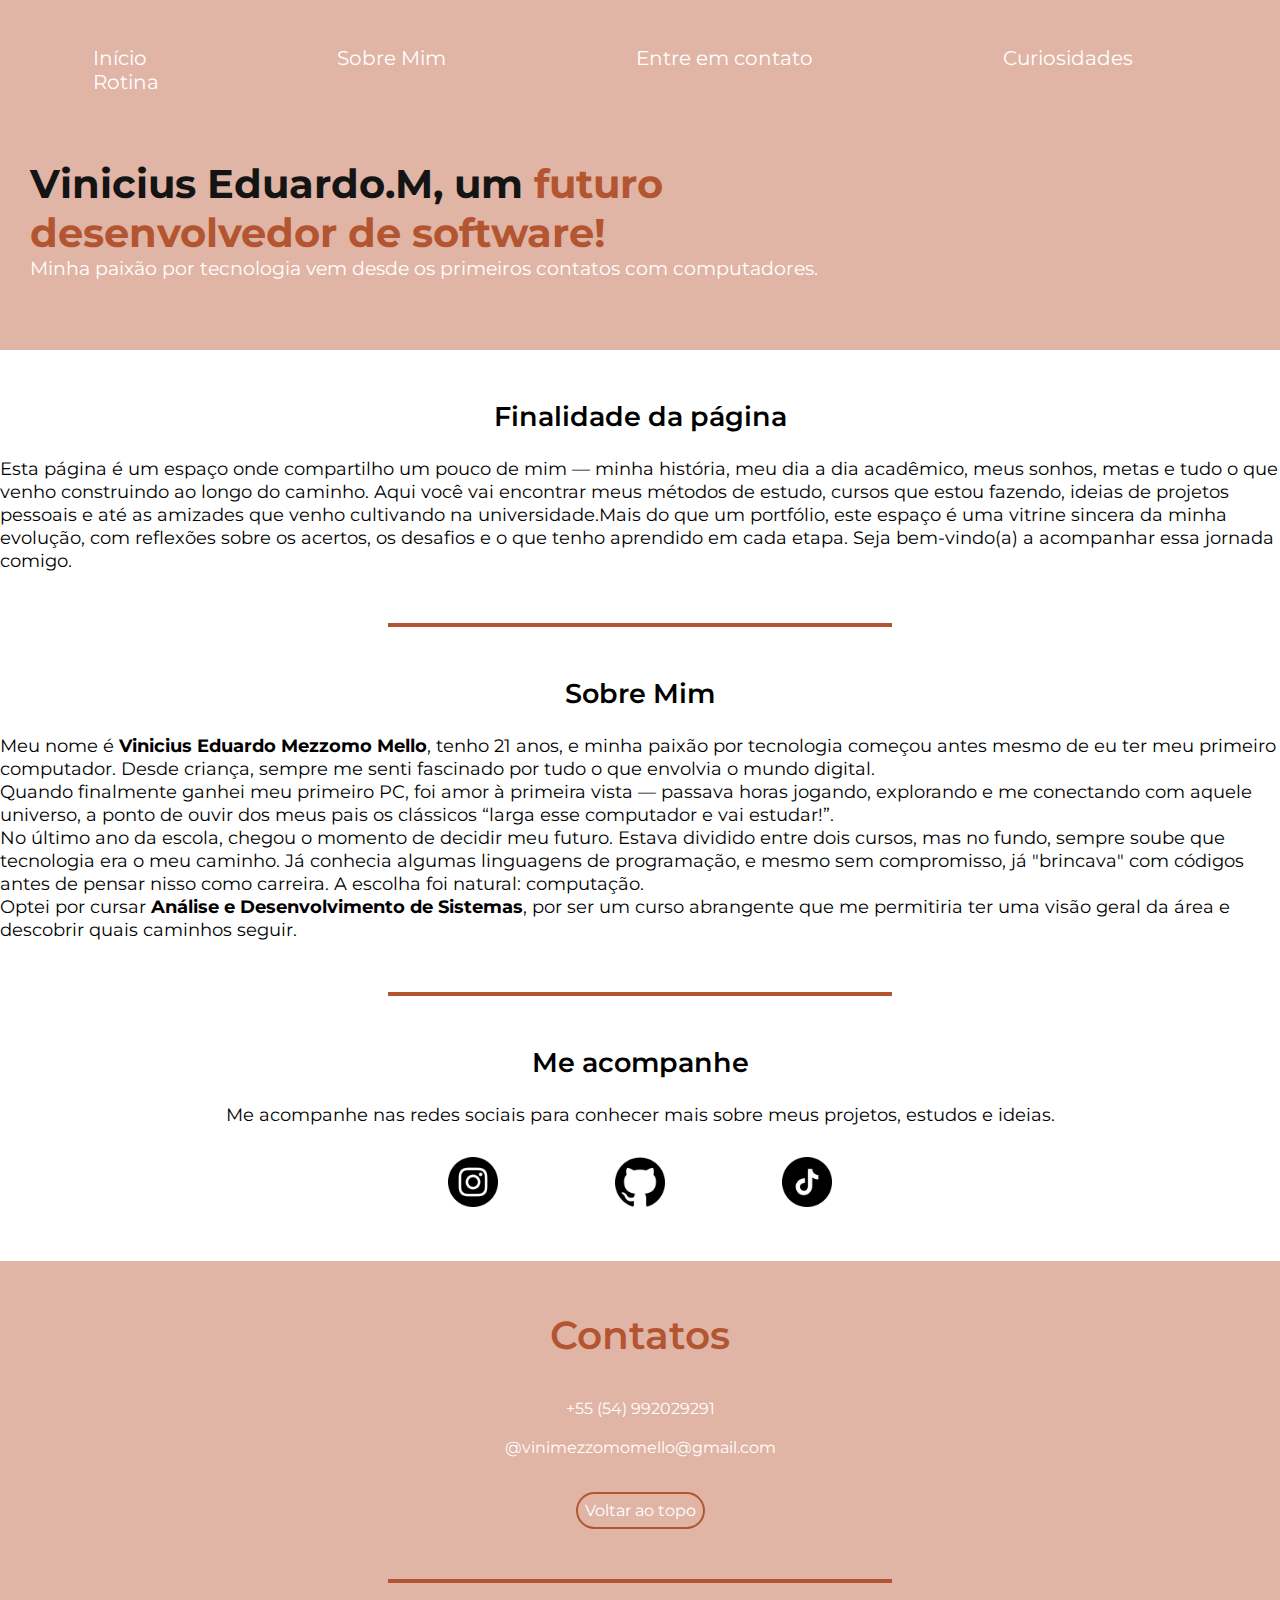
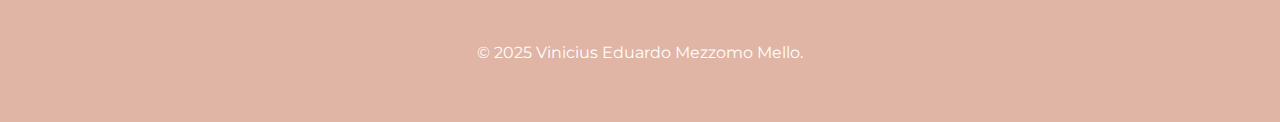
<file: trabalho_vinicius/index.html>
<!DOCTYPE html>
<html lang="pt-BR">
<head>
    <meta charset="UTF-8">
    <meta name="viewport" content="width=device-width, initial-scale=1.0">
    <link rel="preconnect" href="https://fonts.googleapis.com">
    <link rel="preconnect" href="https://fonts.gstatic.com" crossorigin>
    <link href="https://fonts.googleapis.com/css2?family=Montserrat:ital,wght@0,100..900;1,100..900&display=swap"
        rel="stylesheet">
    <link rel="stylesheet" href="CSS/style.css">
    <title>Sobre Mim</title>
</head>

<body>
    <header id="inicio">
        <div class="container">
            <div class="menu">
                <a href="index.html">Início</a>
                <a href="index.html#sobre">Sobre Mim</a>
                <a href="contato.html" target="_blank">Entre em contato</a>
                <a href="curiosidades.html">Curiosidades</a>
                <a href="rotina.html">Rotina</a>
            </div>
            <div class="name">
                <h1>Vinicius Eduardo.M, um <span>futuro <br> desenvolvedor de software!</span></h1>
                <p>Minha paixão por tecnologia vem desde os primeiros contatos com computadores.</p>
            </div>
        </div>
    </header>

    <main>
        <section class="p1">
            <div class="p1-content">
                <h2>Finalidade da página</h2>
                <p id="sobre">Esta página é um espaço onde compartilho um pouco de mim — minha história, meu dia a dia
                    acadêmico, meus sonhos, metas e tudo o que venho construindo ao longo do caminho. Aqui você vai
                    encontrar meus métodos de estudo, cursos que estou fazendo, ideias de projetos pessoais e até as
                    amizades que venho cultivando na universidade.Mais do que um portfólio, este espaço é uma vitrine
                    sincera da minha evolução, com reflexões sobre os acertos, os desafios e o que tenho aprendido em
                    cada etapa. Seja bem-vindo(a) a acompanhar essa jornada comigo.</p>
            </div>
        </section>

        <div class="line"></div>

        <section class="p1">
            <div class="p1-content">
                <h2>Sobre Mim</h2>
                <p>Meu nome é <strong>Vinicius Eduardo Mezzomo Mello</strong>, tenho 21 anos, e minha paixão por
                    tecnologia começou antes mesmo de eu ter meu primeiro computador. Desde criança, sempre me senti
                    fascinado por tudo o que envolvia o mundo digital.</p>

                <p>Quando finalmente ganhei meu primeiro PC, foi amor à primeira vista — passava horas jogando,
                    explorando e me conectando com aquele universo, a ponto de ouvir dos meus pais os clássicos “larga
                    esse computador e vai estudar!”.</p>

                <p>No último ano da escola, chegou o momento de decidir meu futuro. Estava dividido entre dois cursos,
                    mas no fundo, sempre soube que tecnologia era o meu caminho. Já conhecia algumas linguagens de
                    programação, e mesmo sem compromisso, já "brincava" com códigos antes de pensar nisso como carreira.
                    A escolha foi natural: computação.</p>

                <p>Optei por cursar <strong>Análise e Desenvolvimento de Sistemas</strong>, por ser um curso abrangente
                    que me permitiria ter uma visão geral da área e descobrir quais caminhos seguir.</p>
            </div>
        </section>

        <div class="line"></div>

        <section class="p1">
            <div class="p1-content">
                <h2>Me acompanhe</h2>
                <p>Me acompanhe nas redes sociais para conhecer mais sobre meus projetos, estudos e ideias.</p>
                <div class="icones">
                    <a href="https://www.instagram.com/vinicius_mezzomo7/" target="_blank"> <img
                            src="IMG/instagram (3).png"></a>
                    <a href="https://github.com/Vinicius28-Mezzomo" target="_blank"> <img src="IMG/github (1).png"></a>
                    <a href="https://www.tiktok.com/@mezzomo28" target="_blank"> <img src="IMG/tiktok.png"></a>
                </div>
            </div>
        </section>
    </main>

    <footer>
        <h1>Contatos</h1>
        <div class="contacts">
            <p>+55 (54) 992029291</p>
            <p>@vinimezzomomello@gmail.com</p>
            <a href="#inicio" class="topo-btn">Voltar ao topo</a>
        </div>
        <div class="line"></div>
        <p class="final">© 2025 Vinicius Eduardo Mezzomo Mello.</p>
    </footer>
</body>
</html>
</file>
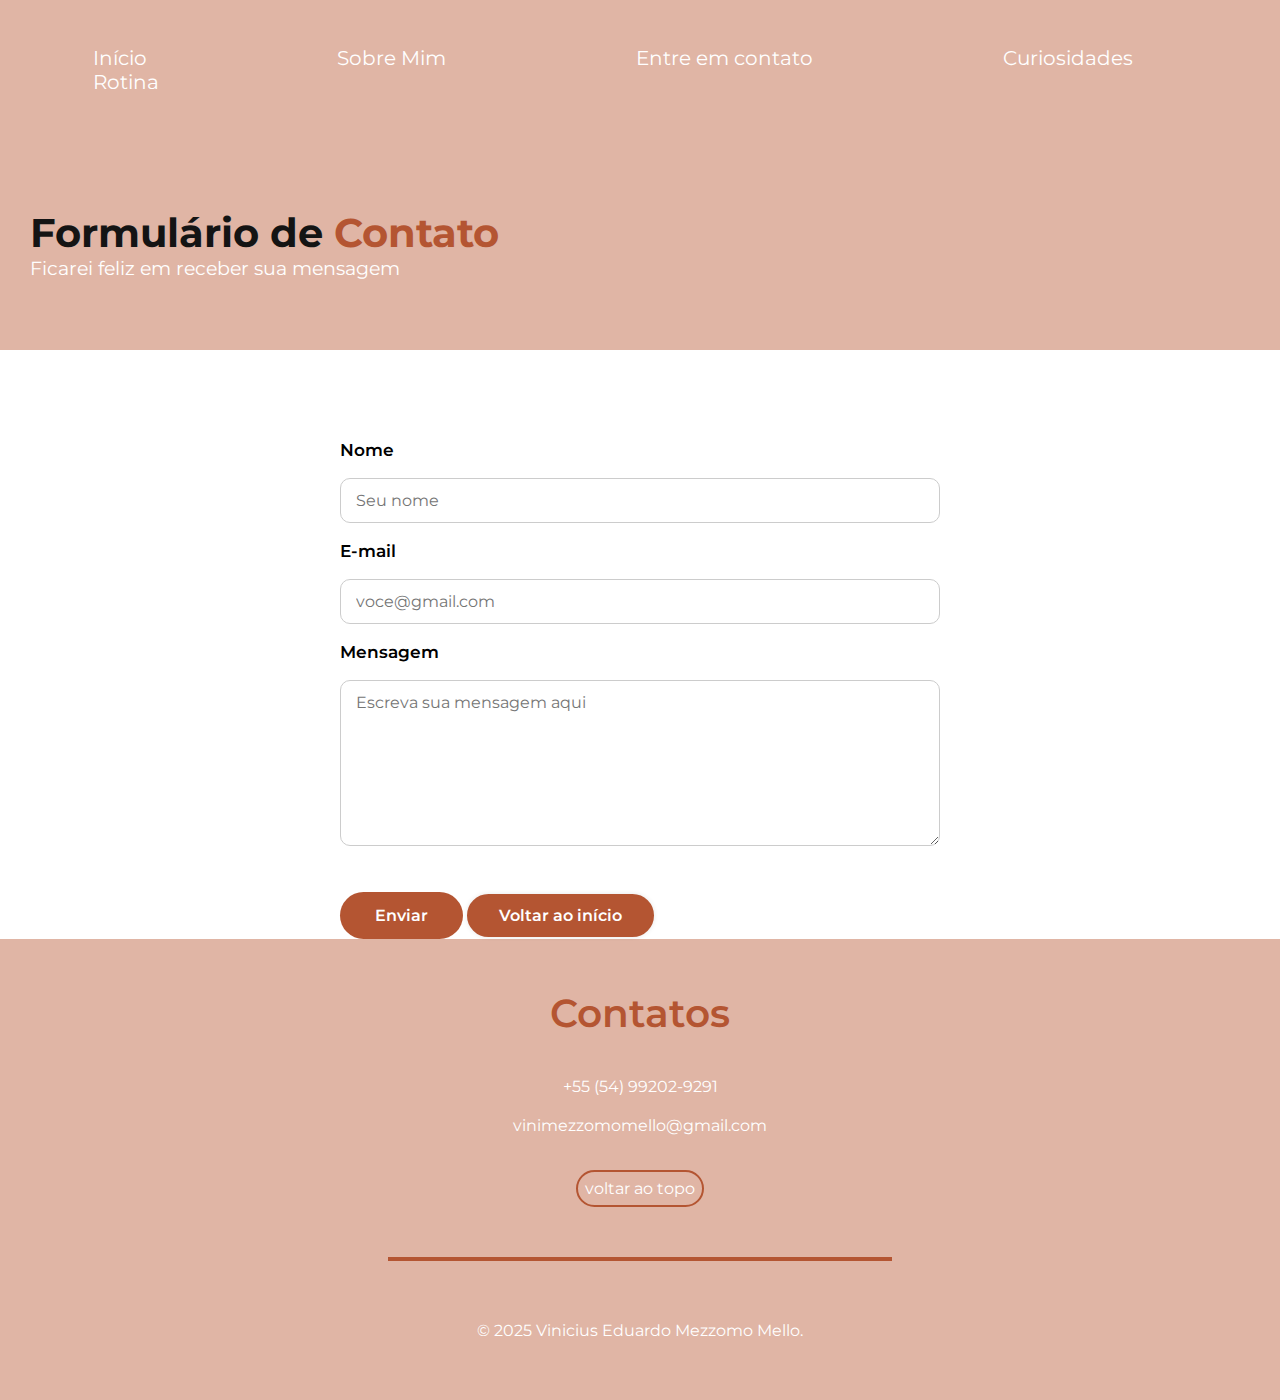
<file: trabalho_vinicius/contato.html>
<!DOCTYPE html>
<html lang="pt-BR">
<head>
  <meta charset="UTF-8">
  <link rel="preconnect" href="https://fonts.googleapis.com">
  <link rel="preconnect" href="https://fonts.gstatic.com" crossorigin>
  <link href="https://fonts.googleapis.com/css2?family=Montserrat:ital,wght@0,100..900;1,100..900&display=swap"
    rel="stylesheet">

  <meta name="viewport" content="width=device-width, initial-scale=1.0">

  <link rel="stylesheet" href="CSS/style.css">
  <link rel="stylesheet" href="CSS/contato.css">

  <title>Entre em Contato</title>
</head>

<body>
  <header id="inicio">
    <div class="container">
      <div class="menu">
        <a href="index.html">Início</a>
        <a href="index.html#sobre">Sobre Mim</a>
        <a href="contato.html">Entre em contato</a>
        <a href="curiosidades.html">Curiosidades</a>
        <a href="rotina.html">Rotina</a>
      </div>

      <div class="name">
        <h1>Formulário de <span>Contato</span></h1>
        <p>Ficarei feliz em receber sua mensagem </p>
      </div>
    </div>
  </header>

  <main>
    <section class="p1">
      <div class="p1-content">

        <form action="" method="post" class="contact-form">
          <label for="userName">Nome</label>
          <input type="text" id="userName" name="userName" placeholder="Seu nome" required>

          <label for="userEmail">E-mail</label>
          <input type="email" id="userEmail" name="userEmail" placeholder="voce@gmail.com" required>

          <label for="userMessage">Mensagem</label>
          <textarea id="userMessage" name="userMessage" placeholder="Escreva sua mensagem aqui" required></textarea>

          <div class="form-buttons">
            <button type="submit">Enviar</button>
            <a href="index.html" class="btn-voltar">Voltar ao início</a>
          </div>
        </form>

      </div>
    </section>
  </main>

  <footer>
    <h1>Contatos</h1>
    <div class="contacts">
      <p>+55 (54) 99202-9291</p>
      <p>vinimezzomomello@gmail.com</p>
      <a href="#inicio">voltar ao topo</a>
    </div>
    <div class="line"></div>
    <p class="final">© 2025 Vinicius Eduardo Mezzomo Mello.</p>
  </footer>

</body>

</html>
</file>
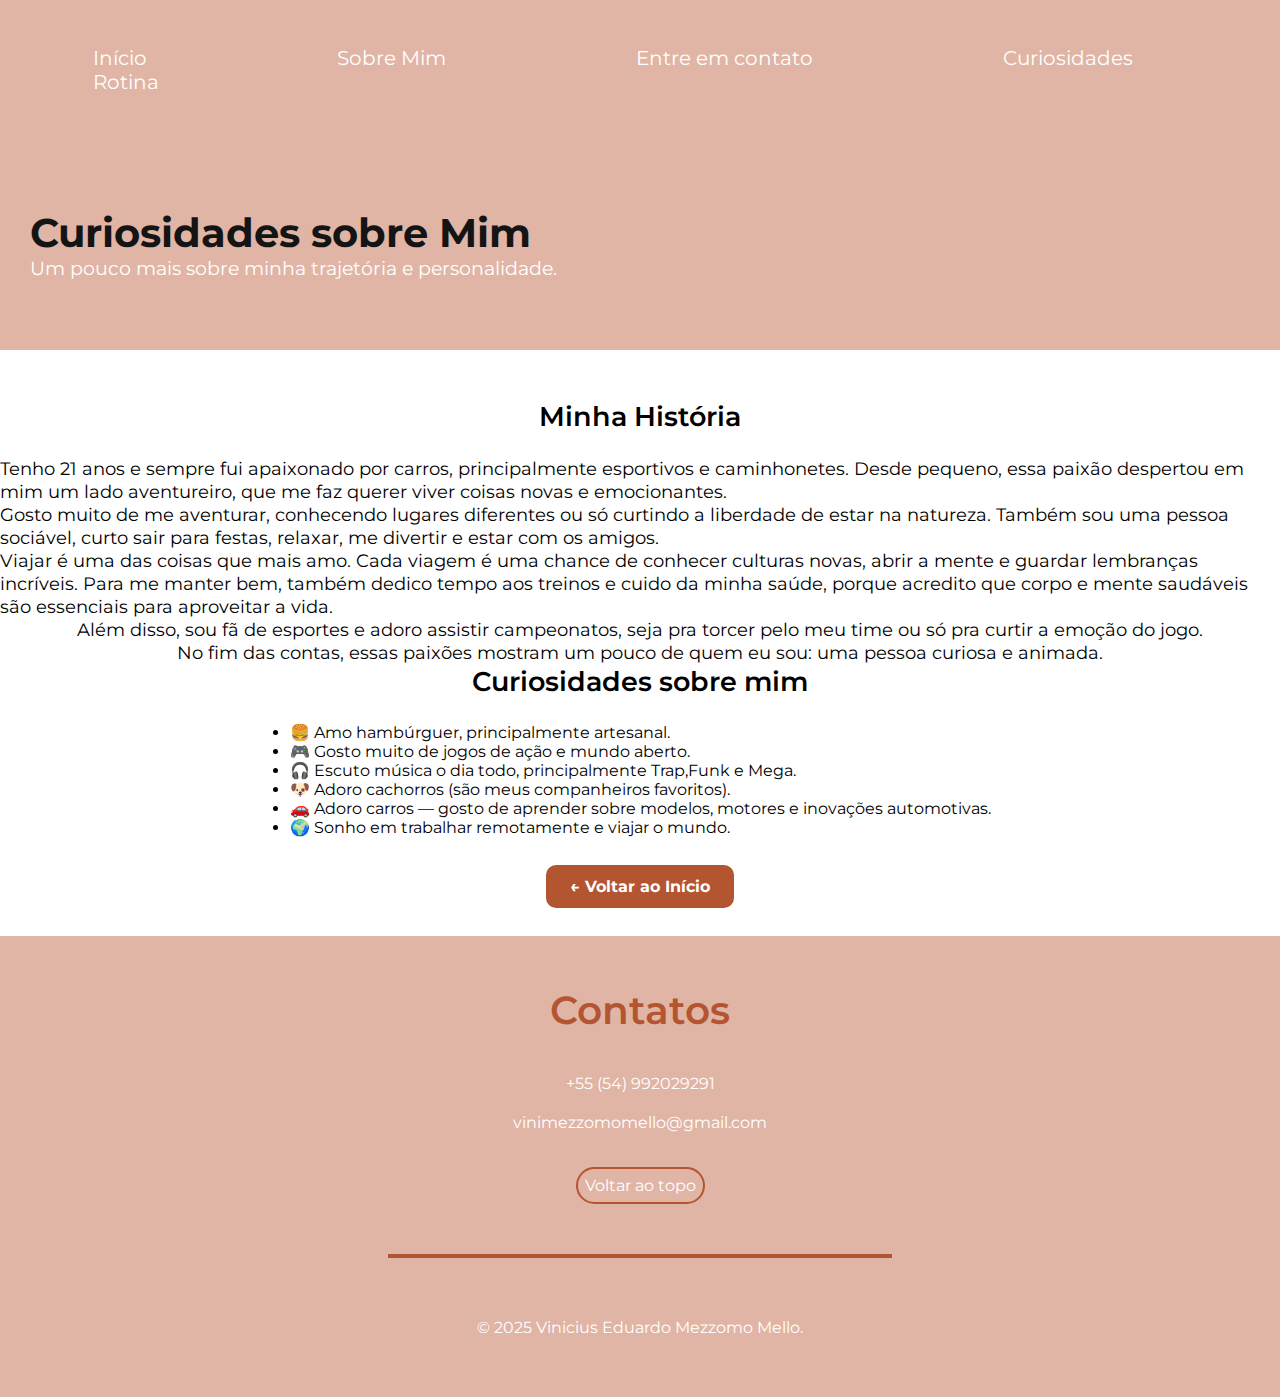
<file: trabalho_vinicius/curiosidades.html>
<!DOCTYPE html>
<html lang="pt-BR">
<head>
    <meta charset="UTF-8">
    <meta name="viewport" content="width=device-width, initial-scale=1.0">
    <title>Curiosidades sobre Mim</title>
    <link rel="stylesheet" href="CSS/curiosidades.css">
    <link rel="preconnect" href="https://fonts.googleapis.com">
    <link rel="preconnect" href="https://fonts.gstatic.com" crossorigin>
    <link href="https://fonts.googleapis.com/css2?family=Montserrat&display=swap" rel="stylesheet">
</head>

<body>
    <header>
        <div class="container">
            <div class="menu">
                <a href="index.html">Início</a>
                <a href="index.html#sobre">Sobre Mim</a>
                <a href="contato.html" target="_blank">Entre em contato</a>
                <a href="curiosidades.html">Curiosidades</a>
                <a href="rotina.html">Rotina</a>
            </div>
            <div class="name">
                <h1>Curiosidades sobre Mim</h1>
                <p>Um pouco mais sobre minha trajetória e personalidade.</p>
            </div>
        </div>
    </header>

    <main>
        <section class="p1">
            <div class="p1-content">
                <h2>Minha História</h2>
                <p>Tenho 21 anos e sempre fui apaixonado por carros, principalmente esportivos e caminhonetes. Desde
                    pequeno, essa paixão despertou em mim um lado aventureiro, que me faz querer viver coisas novas e
                    emocionantes.</p>
                <p>Gosto muito de me aventurar, conhecendo lugares diferentes ou só curtindo a liberdade de estar na
                    natureza. Também sou uma pessoa sociável, curto sair para festas, relaxar, me divertir e estar com
                    os amigos.</p>
                <p>Viajar é uma das coisas que mais amo. Cada viagem é uma chance de conhecer culturas novas, abrir a
                    mente e guardar lembranças incríveis. Para me manter bem, também dedico tempo aos treinos e cuido da
                    minha saúde, porque acredito que corpo e mente saudáveis são essenciais para aproveitar a vida.</p>
                <p>Além disso, sou fã de esportes e adoro assistir campeonatos, seja pra torcer pelo meu time ou só pra
                    curtir a emoção do jogo.</p>
                <p>No fim das contas, essas paixões mostram um pouco de quem eu sou: uma pessoa curiosa e animada.</p>
            </div>
        </section>

        <section class="p1">
            <div class="p1-content">
                <h2>Curiosidades sobre mim</h2>
                <ul>
                    <li>🍔 Amo hambúrguer, principalmente artesanal.</li>
                    <li>🎮 Gosto muito de jogos de ação e mundo aberto.</li>
                    <li>🎧 Escuto música o dia todo, principalmente Trap,Funk e Mega.</li>
                    <li>🐶 Adoro cachorros (são meus companheiros favoritos).</li>
                    <li>🚗 Adoro carros — gosto de aprender sobre modelos, motores e inovações automotivas.</li>
                    <li>🌍 Sonho em trabalhar remotamente e viajar o mundo.</li>
                </ul>

                <div class="back-button">
                    <a href="index.html">← Voltar ao Início</a>
                </div>
            </div>
        </section>
    </main>

    <footer>
        <h1>Contatos</h1>
        <div class="contacts">
            <p>+55 (54) 992029291</p>
            <p>vinimezzomomello@gmail.com</p>
            <a href="#">Voltar ao topo</a>
        </div>
        <div class="line"></div>
        <p class="final">© 2025 Vinicius Eduardo Mezzomo Mello.</p>
    </footer>
</body>

</html>
</file>
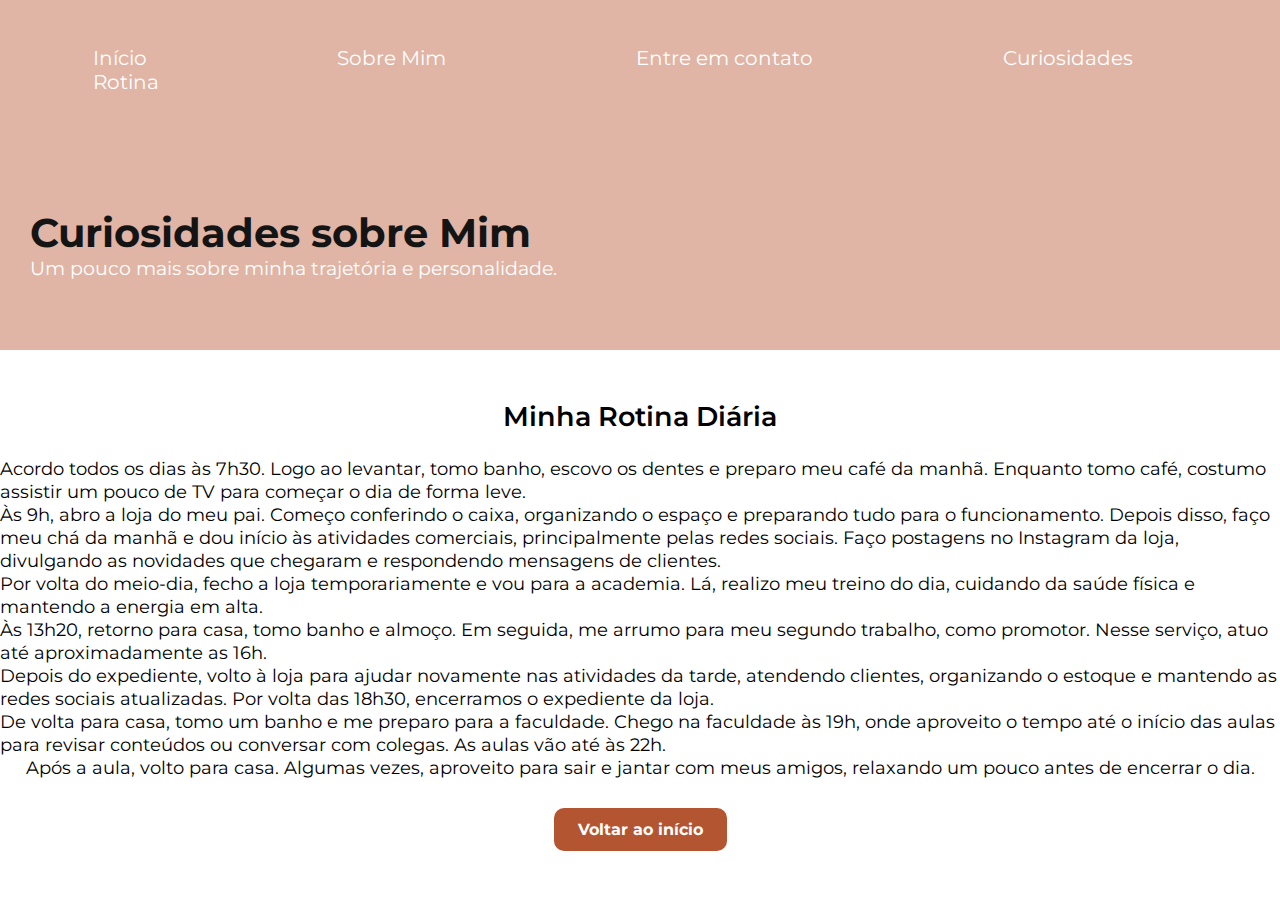
<file: trabalho_vinicius/rotina.html>
<!DOCTYPE html>
<html lang="pt-BR">

<head>
  <meta charset="UTF-8">
  <meta name="viewport" content="width=device-width, initial-scale=1.0">
  <title>Curiosidades sobre Mim</title>
  <link rel="stylesheet" href="CSS/curiosidades.css">
  <link rel="preconnect" href="https://fonts.googleapis.com">
  <link rel="preconnect" href="https://fonts.gstatic.com" crossorigin>
  <link href="https://fonts.googleapis.com/css2?family=Montserrat&display=swap" rel="stylesheet">
</head>

<body>
  <header>
    <div class="container">
      <div class="menu">
        <a href="index.html">Início</a>
        <a href="index.html#sobre">Sobre Mim</a>
        <a href="contato.html" target="_blank">Entre em contato</a>
        <a href="curiosidades.html">Curiosidades</a>
        <a href="rotina.html">Rotina</a>
      </div>
      <div class="name">
        <h1>Curiosidades sobre Mim</h1>
        <p>Um pouco mais sobre minha trajetória e personalidade.</p>
      </div>
    </div>
  </header>

  <body id="topo">

    <main>
      <section class="p1">
        <div class="p1-content">
          <h2> Minha Rotina Diária</h2>
          <p>Acordo todos os dias às 7h30. Logo ao levantar, tomo banho, escovo os dentes e preparo meu café da manhã.
            Enquanto tomo café, costumo assistir um pouco de TV para começar o dia de forma leve.</p>

          <p>Às 9h, abro a loja do meu pai. Começo conferindo o caixa, organizando o espaço e preparando tudo para o
            funcionamento. Depois disso, faço meu chá da manhã e dou início às atividades comerciais, principalmente
            pelas redes sociais. Faço postagens no Instagram da loja, divulgando as novidades que chegaram e respondendo
            mensagens de clientes.</p>

          <p>Por volta do meio-dia, fecho a loja temporariamente e vou para a academia. Lá, realizo meu treino do dia,
            cuidando da saúde física e mantendo a energia em alta.</p>

          <p>Às 13h20, retorno para casa, tomo banho e almoço. Em seguida, me arrumo para meu segundo trabalho, como
            promotor. Nesse serviço, atuo até aproximadamente as 16h.</p>

          <p>Depois do expediente, volto à loja para ajudar novamente nas atividades da tarde, atendendo clientes,
            organizando o estoque e mantendo as redes sociais atualizadas. Por volta das 18h30, encerramos o expediente
            da loja.</p>

          <p>De volta para casa, tomo um banho e me preparo para a faculdade. Chego na faculdade às 19h, onde aproveito
            o tempo até o início das aulas para revisar conteúdos ou conversar com colegas. As aulas vão até às 22h.</p>

          <p>Após a aula, volto para casa. Algumas vezes, aproveito para sair e jantar com meus amigos, relaxando um
            pouco antes de encerrar o dia.</p>

          <div class="back-button">
            <a href="index.html">Voltar ao início</a>
          </div>

        </div>
        </div>
      </section>
    </main>

  </body>
</file>
<file: trabalho_vinicius/CSS/style.css>
* {
    font-family: 'Montserrat';
    margin: 0px;
    padding: 0px;
}

html {
    scroll-behavior: smooth;
}

html,
body {
    overflow-x: hidden;
}



.container {
    background-color: #e0b5a5;
    display: flex;
    flex-direction: column;
    justify-content: center;
    width: 100vw;
    height: 350px;
    margin: auto;
    margin-bottom: 50px;
}

.menu {
    margin: auto;
    margin-top: 46px;
}

.menu a {
    color: #ffffff;
    margin: 0px 80px 0px 80px;
    text-decoration: none;
    font-size: 20px;
    padding: 13px;
    transition: 0.8s;
    border-radius: 7px;
    border-color: transparent;
}

.menu a:hover {
    border-radius: 18px;
    background-color: #b45532;
    padding: 13px;
    box-shadow: 0px 0px 10px;
}

.name {
    margin: 0px 0px 70px 30px;
}

.name p {
    color: #ffffff;
    font-size: 19px;
}

.name h1 {
    font-weight: 700;
    font-size: 40px;
    color: #141414;
}

.name span {
    color: #b45532;
}



.p1 {
    display: flex;
}

.p1-content {
    display: flex;
    flex-direction: column;
    align-items: center;
    margin: auto;
    width: 1400px;
}

.p1-content h2 {
    font-weight: 600;
    font-size: 27px;
    margin-bottom: 25px;
}

.p1-content p {
    font-size: 18px;
    line-height: 23px;
}

.p1-content p span {
    color: #ff4400;
}


.icones {
    margin-top: 30px;
    margin-bottom: 50px;
    width: 500px;
    display: flex;
    justify-content: space-around;
}

.icones img {
    height: 50px;
}



.line {
    border: solid 2px #b45532;
    width: 500px;
    margin: auto;
    margin-top: 50px;
    margin-bottom: 50px;
}



footer {
    background-color: #e0b5a5;
    display: flex;
    flex-direction: column;
    align-items: center;
}

footer .contacts {
    display: flex;
    flex-direction: column;
    align-items: center;
}

footer h1 {
    color: #b45532;
    margin-top: 50px;
    margin-bottom: 30px;
    font-weight: 600;
    font-size: 39px;
}

footer p {
    color: #ffffff;
    padding: 10px;
    font-size: 16px;
}

footer a {
    margin-top: 25px;
    text-decoration: none;
    color: #ffffff;
    border: 2px solid #b45532;
    border-radius: 50px;
    padding: 7px;
    transition: 0.5s;
}

footer a:hover {
    background-color: #b45532;
    box-shadow: 0px 0px 10px;
}

.final {
    margin-bottom: 50px;
}

.btn-voltar {
    display: inline-block;
    margin-top: 25px;
    text-decoration: none;
    color: #ffffff;
    background-color: #b45532;
    border: 2px solid #b45532;
    border-radius: 50px;
    padding: 10px 25px;
    font-weight: 600;
    font-size: 16px;
    transition: 0.3s;
    box-shadow: 0px 0px 5px rgba(0, 0, 0, 0.1);
}

.btn-voltar {
    display: inline-block;
    margin-top: 30px;
    padding: 10px 30px;
    color: #ffffff;
    background-color: #b45532;
    border: 2px solid #b45532;
    border-radius: 50px;
    font-weight: 600;
    font-size: 16px;
    text-decoration: none;
    transition: background-color 0.3s, box-shadow 0.3s;
    box-shadow: 0 0 5px rgba(0, 0, 0, 0.1);
}

.btn-voltar:hover {
    background-color: #943d24;
    box-shadow: 0 0 10px rgba(0, 0, 0, 0.2);
}
</file>
<file: trabalho_vinicius/CSS/contato.css>
.contact-form {
  display: flex;
  flex-direction: column;
  gap: 18px;
  width: 100%;
  max-width: 600px;
  margin-top: 40px;
}

.contact-form label {
  font-weight: 600;
  font-size: 17px;
}

.contact-form input,
.contact-form textarea {
  padding: 12px 15px;
  border: 1px solid #ccc;
  border-radius: 10px;
  font-size: 16px;
  background: #fff;
  outline: none;
  transition: box-shadow .3s;
}

.contact-form input:focus,
.contact-form textarea:focus {
  box-shadow: 0 0 5px rgba(180, 85, 50, .5);
}

.contact-form textarea {
  min-height: 140px;
  resize: vertical;
}

.contact-form button {
  align-self: flex-start;
  padding: 14px 35px;
  border: none;
  border-radius: 30px;
  background: #b45532;
  color: #fff;
  font-size: 16px;
  font-weight: 600;
  cursor: pointer;
  transition: background .3s, box-shadow .3s;
}

.contact-form button:hover {
  background: #943d24;
  box-shadow: 0 0 10px rgba(0, 0, 0, .2);
}

.back-button a {
  display: inline-block;
  padding: 10px 25px;
  background-color: #b45532;
  color: #ffffff;
  border: none;
  border-radius: 30px;
  font-weight: 600;
  text-decoration: none;
  transition: background 0.3s, box-shadow 0.3s;
}

.back-button a:hover {
  background-color: #943d24;
  box-shadow: 0 0 10px rgba(0, 0, 0, 0.2);
}


@media (max-width: 768px) {
  .contact-form {
    max-width: 100%;
  }

  .container {
    height: auto;
    padding: 20px 0;
  }
}
</file>
<file: trabalho_vinicius/CSS/curiosidades.css>
* {
    font-family: 'Montserrat';
    margin: 0px;
    padding: 0px;
}

html {
    scroll-behavior: smooth;
}

html,
body {
    overflow-x: hidden;
}


.container {
    background-color: #e0b5a5;
    display: flex;
    flex-direction: column;
    justify-content: center;
    width: 100vw;
    height: 350px;
    margin: auto;
    margin-bottom: 50px;
}

.menu {
    margin: auto;
    margin-top: 46px;
}

.menu a {
    color: #ffffff;
    margin: 0px 80px 0px 80px;
    text-decoration: none;
    font-size: 20px;
    padding: 13px;
    transition: 0.8s;
    border-radius: 7px;
    border-color: transparent;
}

.menu a:hover {
    border-radius: 18px;
    background-color: #b45532;
    padding: 13px;
    box-shadow: 0px 0px 10px;
}

.name {
    margin: 0px 0px 70px 30px;
}

.name p {
    color: #ffffff;
    font-size: 19px;
}

.name h1 {
    font-weight: 700;
    font-size: 40px;
    color: #141414;
}

.name span {
    color: #b45532;
}


.p1 {
    display: flex;
}

.p1-content {
    display: flex;
    flex-direction: column;
    align-items: center;
    margin: auto;
    width: 1400px;
}

.p1-content h2 {
    font-weight: 600;
    font-size: 27px;
    margin-bottom: 25px;
}

.p1-content p {
    font-size: 18px;
    line-height: 23px;
}

.p1-content p span {
    color: #ff4400;
}

.icones {
    margin-top: 30px;
    margin-bottom: 50px;
    width: 500px;
    display: flex;
    justify-content: space-around;
}

.icones img {
    height: 50px;
}


.line {
    border: solid 2px #b45532;
    width: 500px;
    margin: auto;
    margin-top: 50px;
    margin-bottom: 50px;
}


footer {
    background-color: #e0b5a5;
    display: flex;
    flex-direction: column;
    align-items: center;
}

footer .contacts {
    display: flex;
    flex-direction: column;
    align-items: center;
}

footer h1 {
    color: #b45532;
    margin-top: 50px;
    margin-bottom: 30px;
    font-weight: 600;
    font-size: 39px;
}

footer p {
    color: #ffffff;
    padding: 10px;
    font-size: 16px;
}

footer a {
    margin-top: 25px;
    text-decoration: none;
    color: #ffffff;
    border: 2px solid #b45532;
    border-radius: 50px;
    padding: 7px;
    transition: 0.5s;
}

footer a:hover {
    background-color: #b45532;
    box-shadow: 0px 0px 10px;
}

.final {
    margin-bottom: 50px;
}

.back-button {
    text-align: center;
    margin: 40px 0;
}

.back-button a {
    text-decoration: none;
    background-color: #b45532;
    color: white;
    padding: 12px 24px;
    border-radius: 10px;
    font-size: 16px;
    font-weight: bold;
    transition: background-color 0.3s ease;
}

.back-button a:hover {
    background-color: #93361f;
}
</file>
